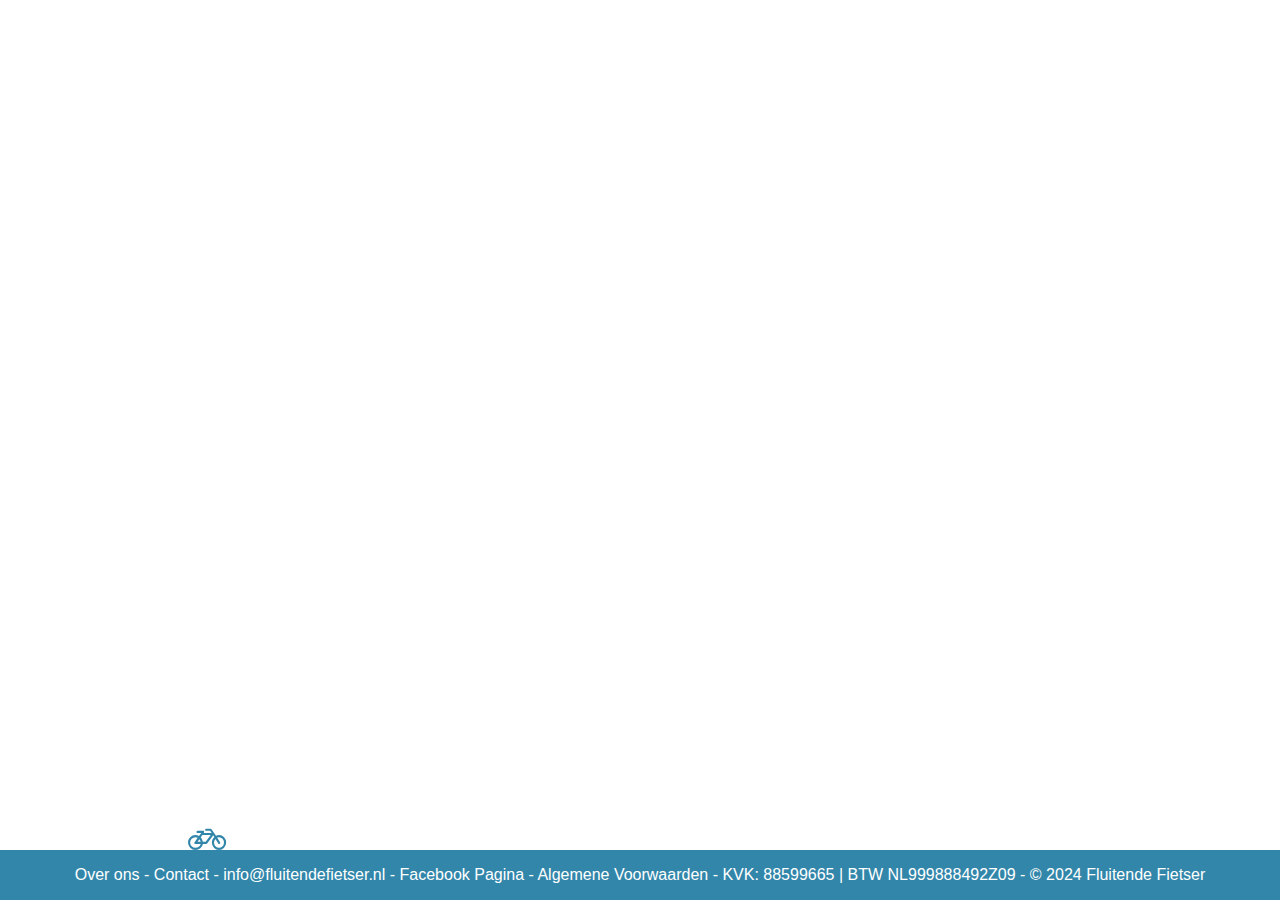
<file: index.html>
<!DOCTYPE html>
<html lang="en">
  <head>
    <meta charset="UTF-8" />
    <meta name="viewport" content="width=device-width, initial-scale=1.0" />
    <title>De Fluitende Fietser</title>
    <link rel="stylesheet" href="css/style.css" />
    <script src="js/fiets.js"></script>
    <script src="js/fiets.js"></script>
    <link
      rel="stylesheet"
      href="https://maxcdn.bootstrapcdn.com/font-awesome/4.5.0/css/font-awesome.min.css"
    />
  </head>
  <body>
    <div class="footer">
      <canvas id="canvas" style="background: rgba(34, 45, 23, 0.4)"></canvas>
      <footer>
        Over ons - Contact - info@fluitendefietser.nl - Facebook Pagina - Algemene Voorwaarden - KVK: 88599665 | BTW NL999888492Z09 - © 2024 Fluitende Fietser
      </footer>
    </div>
  </body>
</html>
</file>
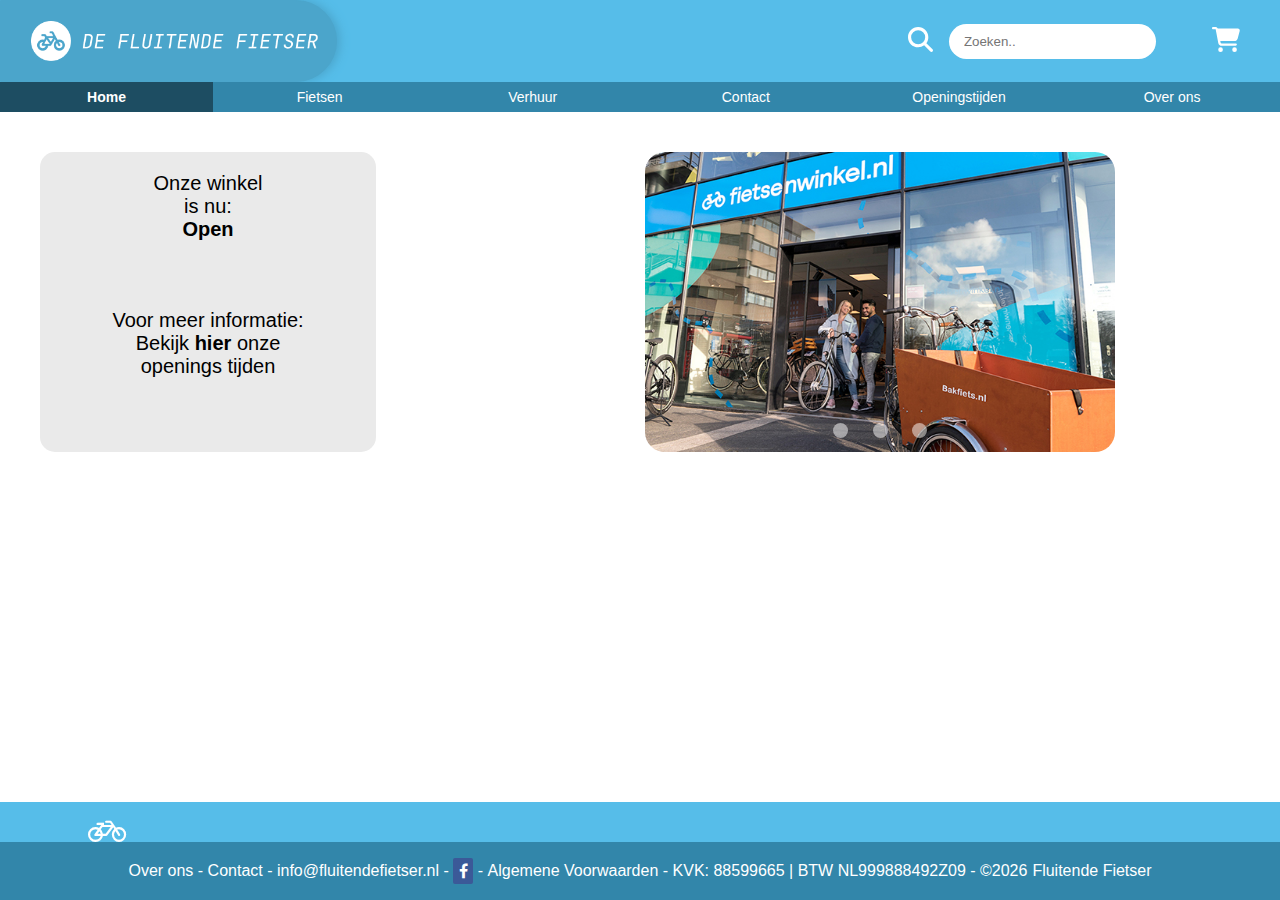
<file: Web/index.html>
<!DOCTYPE html>
<html lang="en">

<head>
  <meta charset="UTF-8" />
  <meta name="viewport" content="width=device-width, initial-scale=1.0" />
  <link rel="icon" type="image/x-icon" href="img/bicycle-solid.svg">
  <title>De Fluitende Fietser</title>
  <link rel="stylesheet" href="css/style.css" />
  <link rel="stylesheet" href="https://maxcdn.bootstrapcdn.com/font-awesome/4.5.0/css/font-awesome.min.css" />
</head>

<body>
  <header class="header-flex">
    <a id="fortnite" href="index.html">
      <img id="fortnitelogo" src="img/FluitendeFietserLogo.png" alt="Fluitende Fietser Logo">
    </a>

    <div class="search">
      <div class="search">
        <label for="search">
          <img src="img/magnifying-glass-solid.svg" alt="search icon" height="25">
        </label>
        <input class="searchbar" type="search" placeholder="Zoeken.." id="search">
      </div>
      <a href="cart.html">
        <img src="img/cart-shopping-solid.svg" alt="cart icon" height="25">
      </a>
    </div>
  </header>

  <nav id="navigation" class="hideNav">
    <a class="active" href="index.html">Home</a>
    <a href="Fietsen.html">Fietsen</a>
    <a href="Verhuur.html">Verhuur</a>
    <a href="Contact.html">Contact</a>
    <a href="Openingstijden.html">Openingstijden</a>
    <a href="Overons.html">Over ons</a>
    <a class="hide" href="cart.html">Winkelwagen</a>
  </nav>

  <div id="burger-icon" onclick="toggleMobileNav()" class="nav-toggle">
    <div class="bar"></div>
    <div class="bar"></div>
    <div class="bar"></div>
  </div>

  <main class="article-grid">
    <div class="opening">
      <p id="winkeltijd">Onze winkel<br> is nu: <br><span class="opendicht" id="openspan"></span>
      </p>
      <br>
      <p id="info">Voor meer informatie:<br> Bekijk <a class="opendicht" href="Openingstijden.html">hier</a> onze<br>
        openings tijden</p>
    </div>
    <div class="carousel">
      <div class="slides">
        <input type="radio" name="radio-buttons" id="img1" checked>
        <div class="slide-container">
          <div class="slide-image">
            <img src="img/carousel-foto1.jpg" alt="carousel-foto1">
          </div>
          <div class="carousel-controls">
            <label for="img3" class="prev-slide">
              <span>&lsaquo;</span>
            </label>
            <label for="img2" class="next-slide">
              <span>&rsaquo;</span>
            </label>
          </div>
        </div>
        <input type="radio" name="radio-buttons" id="img2">
        <div class="slide-container">
          <div class="slide-image">
            <img src="img/carousel-foto2.jpg" alt="carousel-foto2">
          </div>
          <div class="carousel-controls">
            <label for="img1" class="prev-slide">
              <span>&lsaquo;</span>
            </label>
            <label for="img3" class="next-slide">
              <span>&rsaquo;</span>
            </label>
          </div>
        </div>
        <input type="radio" name="radio-buttons" id="img3">
        <div class="slide-container">
          <div class="slide-image">
            <img src="img/carousel-foto3.jpg" alt="carousel-foto3">
          </div>
          <div class="carousel-controls">
            <label for="img2" class="prev-slide">
              <span>&lsaquo;</span>
            </label>
            <label for="img1" class="next-slide">
              <span>&rsaquo;</span>
            </label>
          </div>
        </div>
        <div class="carousel-dots">
          <label for="img1" class="carousel-dot" id="img-dot-1"></label>
          <label for="img2" class="carousel-dot" id="img-dot-2"></label>
          <label for="img3" class="carousel-dot" id="img-dot-3"></label>
        </div>
      </div>
    </div>
  </main>

  <div class="clear"></div>
  <div class="footer">
    <canvas id="canvas"></canvas>
    <footer>
      <a href="overons.html">Over ons </a>&nbsp;-&nbsp; <a href="contact.html"> Contact </a>&nbsp;-&nbsp;
      <a href="mailto:info@fluitendefietser.nl"> info@fluitendefietser.nl</a>&nbsp;-&nbsp;
      <a href="#" class="fa fa-facebook"></a>&nbsp;-
      <a href="asset/2022Juni-VWTweewieler.pdf">&nbsp;Algemene Voorwaarden</a>&nbsp;- KVK: 88599665 | BTW
      NL999888492Z09 - © <span id="year"></span> Fluitende Fietser
    </footer>
  </div>
</body>
<script src="js/main.js"></script>
</html>
</file>
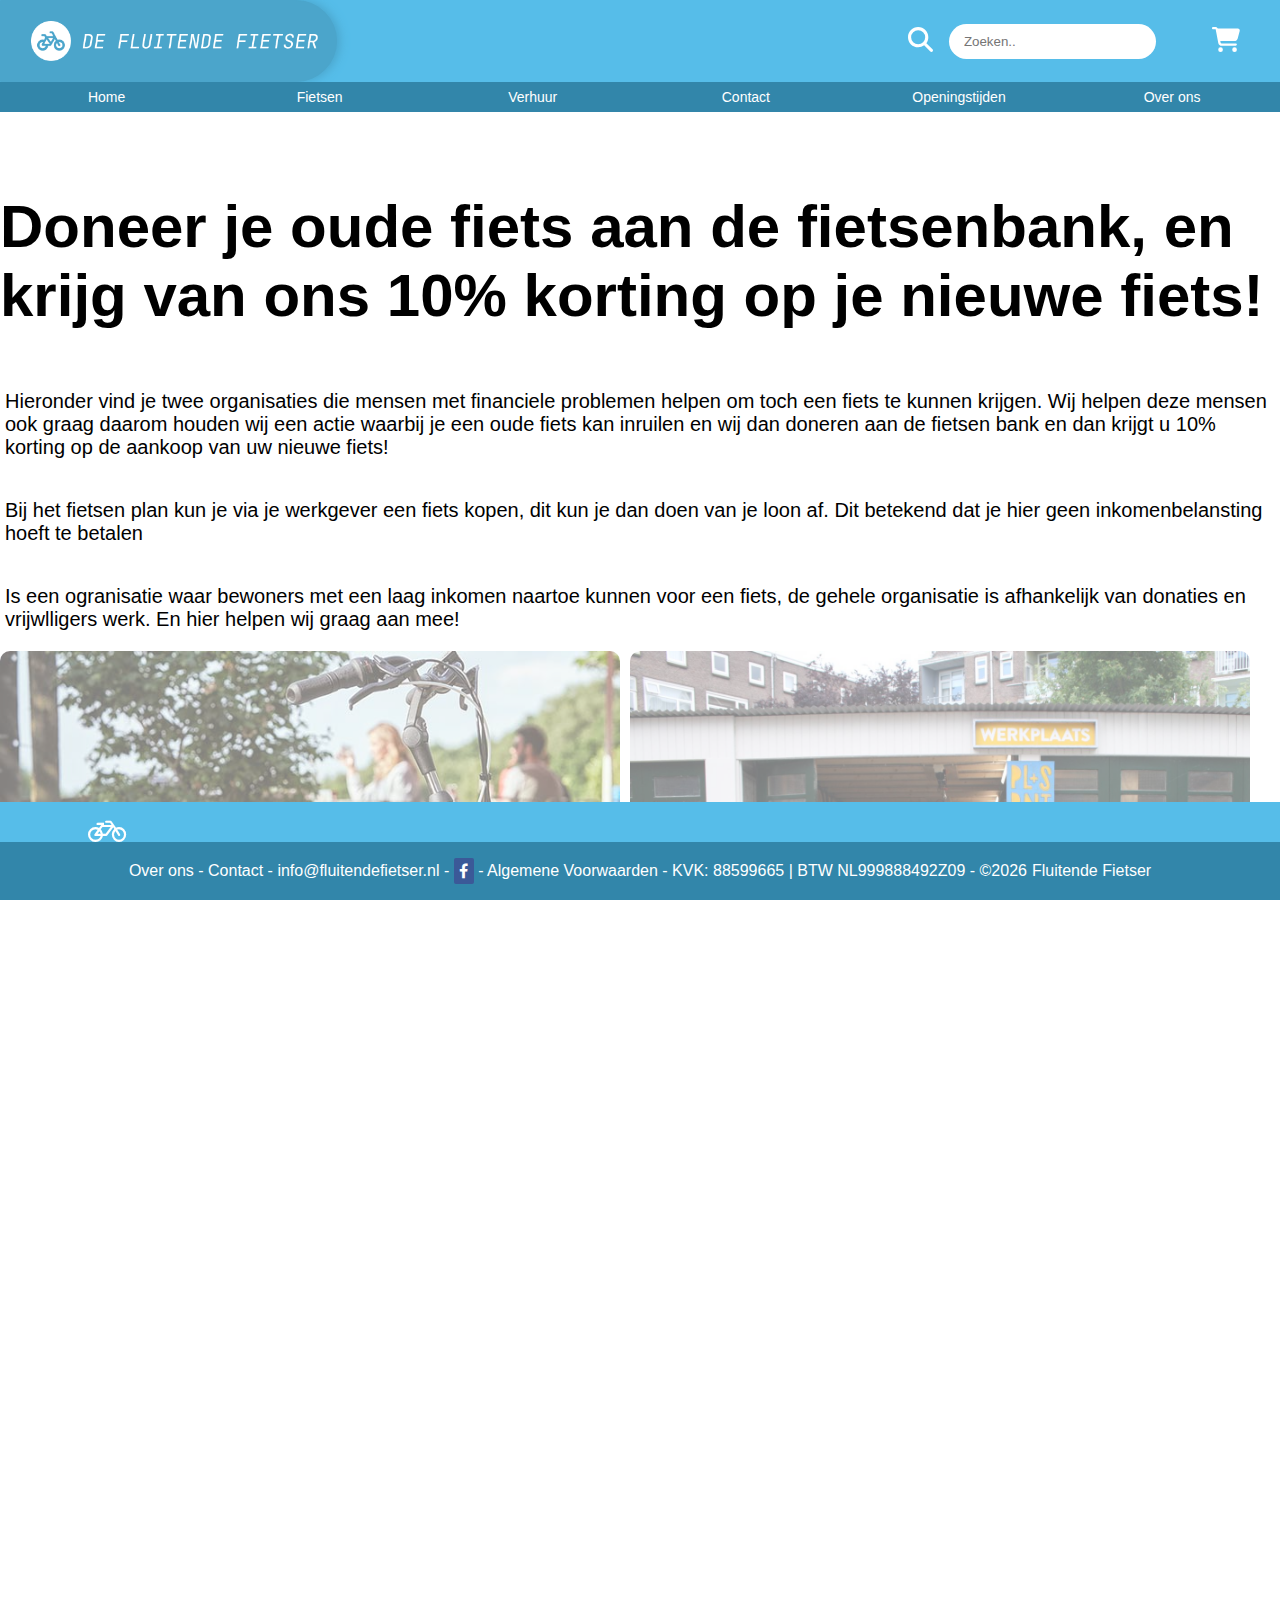
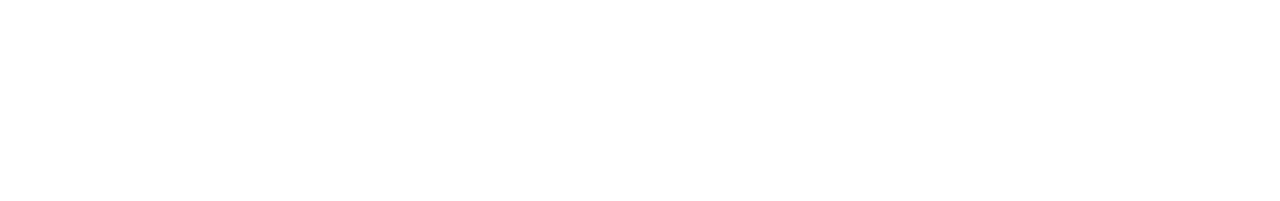
<file: Web/buco.html>
<!DOCTYPE html>
<html lang="en">

<head>
  <meta charset="UTF-8">
  <meta name="viewport" content="width=device-width, initial-scale=1.0">
  <link rel="stylesheet" href="css/style.css" />
  <link rel="stylesheet" href="css/buco.css">
  <link rel="stylesheet" href="https://maxcdn.bootstrapcdn.com/font-awesome/4.5.0/css/font-awesome.min.css" />
  <link rel="icon" type="image/x-icon" href="img/bicycle-solid.svg">
  <title>Fietsen</title>
</head>

<body>
  <header class="header-flex">
    <a id="fortnite" href="index.html">
      <img id="fortnitelogo" src="img/FluitendeFietserLogo.png" alt="Fluitende Fietser Logo">
    </a>

    <div class="search">
      <div class="search">
        <label for="search">
          <img src="img/magnifying-glass-solid.svg" alt="search icon" height="25" >
        </label>
        <input class="searchbar" type="search" placeholder="Zoeken.." id="search">
      </div>
      <a href="cart.html">
        <img src="img/cart-shopping-solid.svg" alt="cart icon" height="25">
      </a>
    </div>
  </header>

  <nav id="navigation" class="hideNav">
    <a href="index.html">Home</a>
    <a href="Fietsen.html">Fietsen</a>
    <a href="Verhuur.html">Verhuur</a>
    <a href="Contact.html">Contact</a>
    <a href="Openingstijden.html">Openingstijden</a>
    <a href="Overons.html">Over ons</a>
    <a class="hide" href="cart.html">Winkelwagen</a>
  </nav>

  <div id="burger-icon" onclick="toggleMobileNav()" class="nav-toggle">
    <div class="bar"></div>
    <div class="bar"></div>
    <div class="bar"></div>
  </div>

  <div class="main-page">
    <h1 class="buco-title">Doneer je oude fiets aan de fietsenbank, en krijg van ons 10% korting op je nieuwe fiets!
    </h1>
    <p class="buco-text">Hieronder vind je twee organisaties die mensen met financiele problemen helpen om toch een
      fiets te kunnen krijgen. Wij helpen deze mensen ook graag daarom houden wij een actie waarbij je een oude fiets
      kan inruilen en wij dan doneren aan de fietsen bank en dan krijgt u 10% korting op de aankoop van uw nieuwe fiets!
    </p>
    <p class="buco-text">Bij het fietsen plan kun je via je werkgever een fiets kopen, dit kun je dan doen van je loon
      af. Dit betekend dat je hier geen inkomenbelansting hoeft te betalen</p>
    <p class="buco-text">Is een ogranisatie waar bewoners met een laag inkomen naartoe kunnen voor een fiets, de gehele
      organisatie is afhankelijk van donaties en vrijwlligers werk. En hier helpen wij graag aan mee!</p>
    <div class="grid">
      <a href="https://www.gazelle.nl/zakelijk/fietsplan/belastingvoordeel" target="_blank" class="item-1">
        <h3 class="card-title">Fietsenplan</h3>
      </a>
      <a href="https://wijkcooperatie.org/nl/diensten/fietsenbank/" target="_blank" class="item-2">
        <h3 class="card-title">Fietsenbank</h3>
      </a>
      <div class="item-3">
        <h3 class="card-t">Wij willen dat elke Nederlander een fiets kan hebben, help jij ons hier mee?</h3>
      </div>
    </div>
  </div>



  <div class="clear"></div>
  <div class="footer">
    <canvas id="canvas"></canvas>
    <footer>
      <a href="overons.html">Over ons &#8203;</a>- <a href="contact.html">&#8203; Contact &#8203;</a>-
      <a href="mailto:info@fluitendefietser.nl">&#8203; info@fluitendefietser.nl &#8203;</a>- &#8203;
      <a href="#" class="fa fa-facebook"></a>&#8203; -
      <a href="asset/2022Juni-VWTweewieler.pdf">&#8203; Algemene Voorwaarden &#8203; </a>
      - KVK: 88599665 | BTW
      NL999888492Z09 - © <span id="year"></span> Fluitende Fietser
    </footer>
  </div>
</body>
<script src="js/main.js"></script>
</html>
</file>
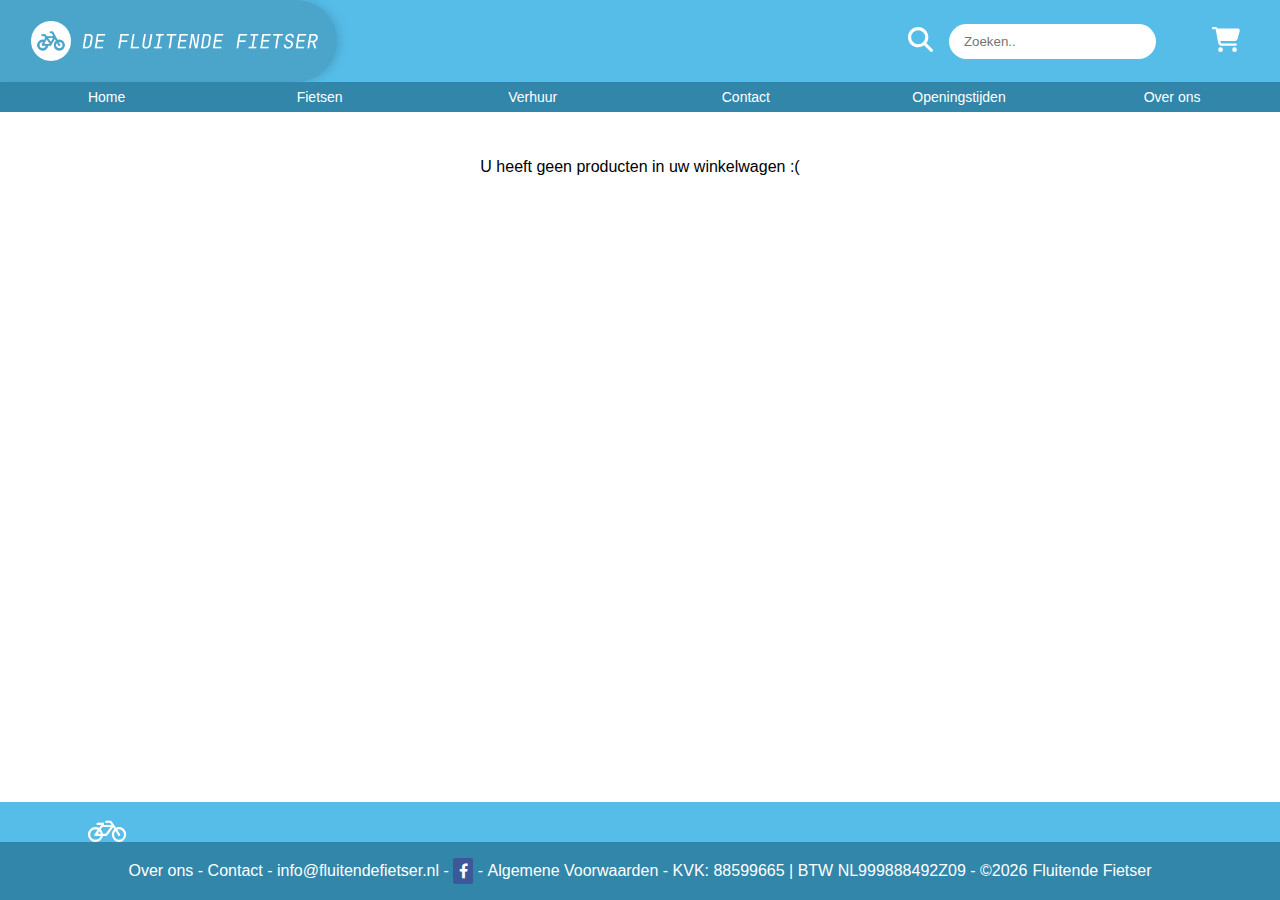
<file: Web/cart.html>
<!DOCTYPE html>
<html lang="en">

<head>
  <meta charset="UTF-8" />
  <meta name="viewport" content="width=device-width, initial-scale=1.0" />
  <link rel="icon" type="image/x-icon" href="img/bicycle-solid.svg">
  <title>De Fluitende Fietser</title>
  <link rel="stylesheet" href="css/style.css" />
  <link rel="stylesheet" href="css/cart.css" />
  <link rel="stylesheet" href="https://maxcdn.bootstrapcdn.com/font-awesome/4.5.0/css/font-awesome.min.css" />
</head>

<body>
  <header class="header-flex">
    <a id="fortnite" href="index.html">
      <img id="fortnitelogo" src="img/FluitendeFietserLogo.png" alt="Fluitende Fietser Logo">
    </a>

    <div class="search">
      <div class="search">
        <label for="search">
          <img src="img/magnifying-glass-solid.svg"  height="25"  alt="search icon">
        </label>
        <input class="searchbar" type="search" placeholder="Zoeken.." id="search">
      </div>
      <a href="">
        <img src="img/cart-shopping-solid.svg"  height="25" alt="cart icon">
      </a>
    </div>
  </header>

  <nav id="navigation" class="hideNav">
    <a href="index.html">Home</a>
    <a href="Fietsen.html">Fietsen</a>
    <a href="Verhuur.html">Verhuur</a>
    <a href="Contact.html">Contact</a>
    <a href="Openingstijden.html">Openingstijden</a>
    <a href="Overons.html">Over ons</a>
    <a class=" active hide" href="cart.html">Winkelwagen</a>
  </nav>

  <div id="burger-icon" onclick="toggleMobileNav()" class="nav-toggle">
    <div class="bar"></div>
    <div class="bar"></div>
    <div class="bar"></div>
  </div>

  <main class="main-page">
    <div id="Product-holder">
          
      </div>
      <div class="CheckoutHolder">
        <ul>
          <li  id="total"></li>
          <li id="Checkout">Betalen</li>
        </ul>
      </div>
    </div>
  </main>

  <div class="clear"></div>
  <div class="footer">
    <canvas id="canvas"></canvas>
    <footer>
      <a href="overons.html">Over ons </a>&nbsp;-&nbsp; <a href="contact.html"> Contact </a>&nbsp;-&nbsp;
      <a href="mailto:info@fluitendefietser.nl"> info@fluitendefietser.nl</a>&nbsp;-&nbsp;
      <a href="#" class="fa fa-facebook"></a>&nbsp;-
      <a href="asset/2022Juni-VWTweewieler.pdf">&nbsp;Algemene Voorwaarden</a>&nbsp;- KVK: 88599665 | BTW
      NL999888492Z09 - © <span id="year"></span> Fluitende Fietser
    </footer>
  </div>
</body>
<script src="js/populatePage.js"></script>
<script src="js/main.js"></script>
<script src="js/cart.js" defer></script>
</html>
</file>
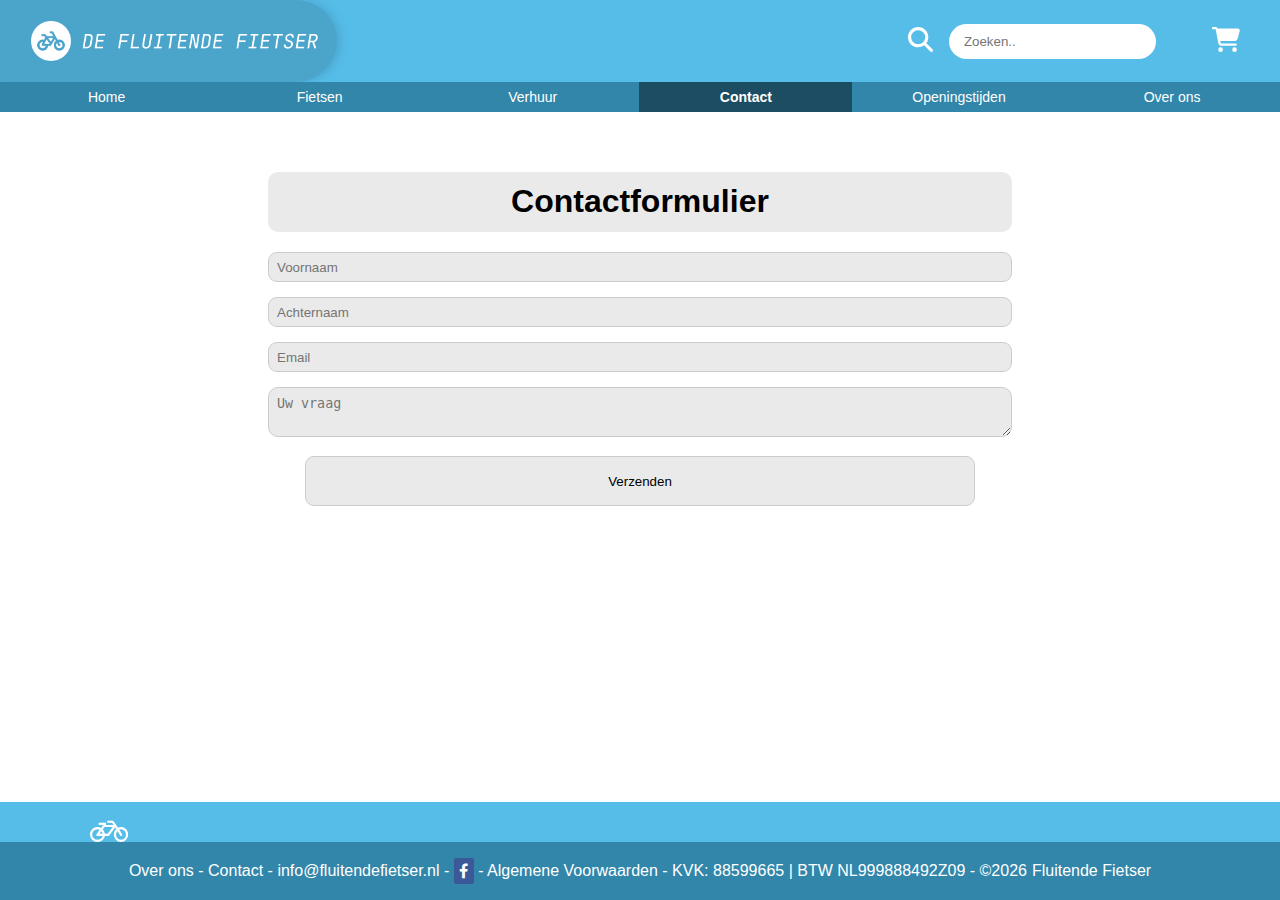
<file: Web/Contact.html>
<!DOCTYPE html>
<html lang="en">

<head>
  <meta charset="UTF-8" />
  <meta name="viewport" content="width=device-width, initial-scale=1.0" />
  <link rel="stylesheet" href="css/Contact.css" />
  <link rel="stylesheet" href="css/style.css" />
  <link rel="stylesheet" href="https://maxcdn.bootstrapcdn.com/font-awesome/4.5.0/css/font-awesome.min.css" />
  <link rel="icon" type="image/x-icon" href="img/bicycle-solid.svg">
  <title>Contact</title>
</head>

<body class="page-container">
  <div class="content">
    <header class="header-flex">
      <a id="fortnite" href="index.html">
        <img id="fortnitelogo" src="img/FluitendeFietserLogo.png" alt="Fluitende Fietser Logo">
      </a>

      <div class="search">
        <div class="search">
          <label for="search">
            <img src="img/magnifying-glass-solid.svg" alt="search icon" height="25">
          </label>
          <input class="searchbar" type="search" placeholder="Zoeken.." id="search">
        </div>
        <a href="cart.html">
          <img src="img/cart-shopping-solid.svg" alt="cart icon" height="25">
        </a>
      </div>
    </header>
    <nav id="navigation" class="hideNav">
      <a href="index.html">Home</a>
      <a href="Fietsen.html">Fietsen</a>
      <a href="Verhuur.html">Verhuur</a>
      <a class="active" href="Contact.html">Contact</a>
      <a href="Openingstijden.html">Openingstijden</a>
      <a href="Overons.html">Over ons</a>
      <a class="hide" href="cart.html">Winkelwagen</a>
    </nav>

    <div id="burger-icon" onclick="toggleMobileNav()" class="nav-toggle">
      <div class="bar"></div>
      <div class="bar"></div>
      <div class="bar"></div>
    </div>

    <article>
      <div id="Formtitel">
        <h1>Contactformulier</h1>
      </div>
      <form class="contact-form">
        <input type="text" id="fname" name="fname" placeholder="Voornaam" required /><br />
        <input type="text" id="lname" name="lname" placeholder="Achternaam" required />
        <input type="text" id="email" name="email" placeholder="Email" required />
        <textarea id="Invoer" name="Vragen" placeholder="Uw vraag"></textarea>
        <input id="VerzendenBTN" type="submit" value="Verzenden">
      </form>
    </article>

    <div class="clear"></div>
    <div class="footer">
      <canvas id="canvas"></canvas>
      <footer>
        <a href="overons.html">Over ons &#8203;</a>- <a href="contact.html">&#8203; Contact &#8203;</a>-
        <a href="mailto:info@fluitendefietser.nl">&#8203; info@fluitendefietser.nl &#8203;</a>- &#8203;
        <a href="#" class="fa fa-facebook"></a>&#8203; -
        <a href="asset/2022Juni-VWTweewieler.pdf">&#8203; Algemene Voorwaarden &#8203; </a>
        - KVK: 88599665 | BTW
        NL999888492Z09 - © <span id="year"></span> Fluitende Fietser
      </footer>
    </div>
  </div>
</body>
<script src="js/main.js"></script>
</html>
</file>
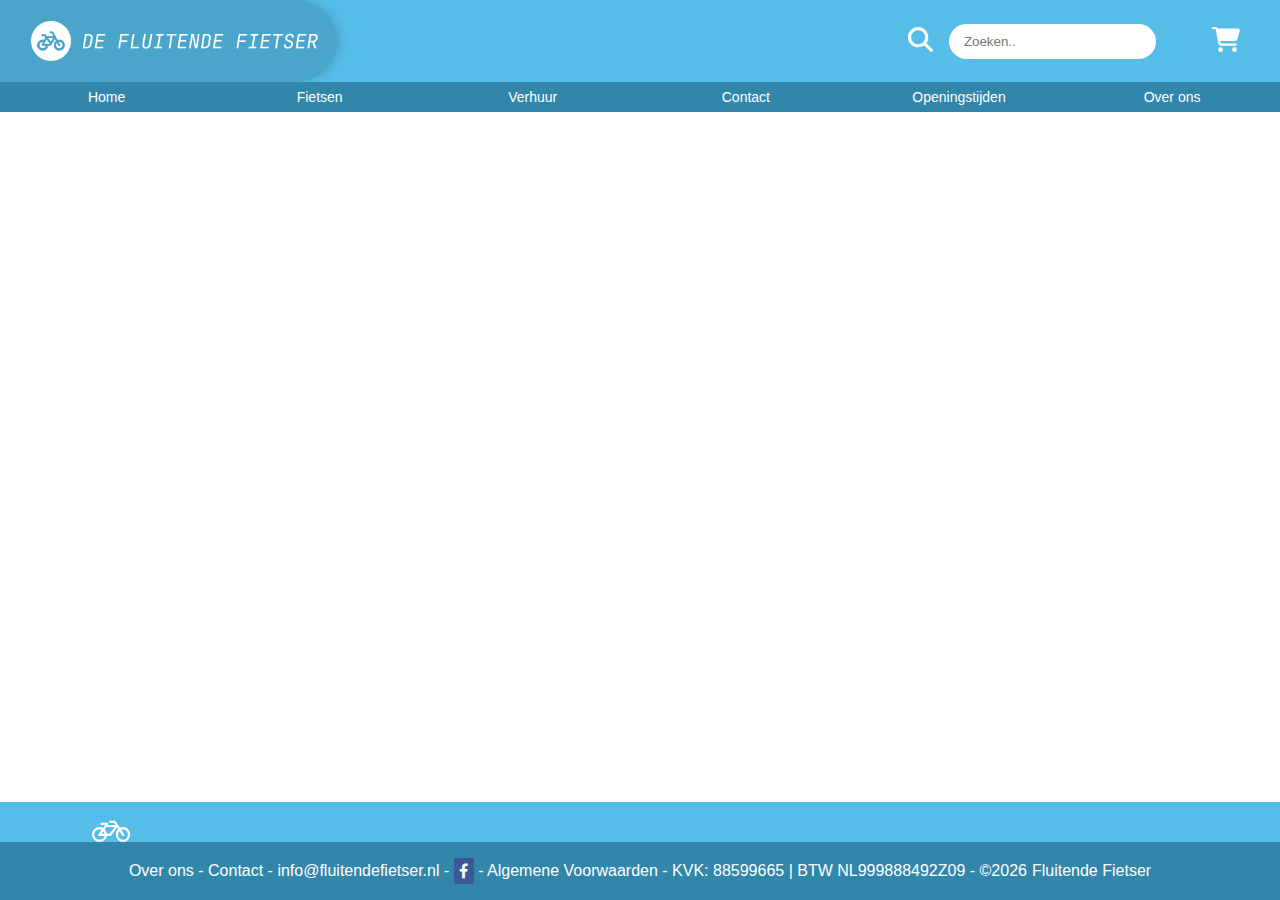
<file: Web/fiets-kopen.html>
<!DOCTYPE html>
<html lang="en">

<head>
  <meta charset="UTF-8">
  <meta name="viewport" content="width=device-width, initial-scale=1.0">
  <link rel="stylesheet" href="css/style.css" />
  <link rel="stylesheet" href="css/fiets-kopen.css">
  <link rel="stylesheet" href="https://maxcdn.bootstrapcdn.com/font-awesome/4.5.0/css/font-awesome.min.css" />
  <link rel="icon" type="image/x-icon" href="img/bicycle-solid.svg">
  <title>Fietsen</title>
</head>

<body>
  <header class="header-flex">
    <a id="fortnite" href="index.html">
      <img id="fortnitelogo" src="img/FluitendeFietserLogo.png" alt="Fluitende Fietser Logo">
    </a>

    <div class="search">
      <div class="search">
        <label for="search">
          <img src="img/magnifying-glass-solid.svg" alt="search icon" height="25">
        </label>
        <input class="searchbar" type="search" placeholder="Zoeken.." id="search">
      </div>
      <a href="cart.html">
        <img src="img/cart-shopping-solid.svg" alt="cart icon" height="25">
      </a>
    </div>
  </header>

  <nav id="navigation" class="hideNav">
    <a href="index.html">Home</a>
    <a href="Fietsen.html">Fietsen</a>
    <a href="Verhuur.html">Verhuur</a>
    <a href="Contact.html">Contact</a>
    <a href="Openingstijden.html">Openingstijden</a>
    <a href="Overons.html">Over ons</a>
    <a class="hide" href="cart.html">Winkelwagen</a>
  </nav>

  <div id="burger-icon" onclick="toggleMobileNav()" class="nav-toggle">
    <div class="bar"></div>
    <div class="bar"></div>
    <div class="bar"></div>
  </div>

  <main class="kopen-page"></main>

  <div class="clear"></div>
  <div class="footer">
    <canvas id="canvas"></canvas>
    <footer>
      <a href="overons.html">Over ons &#8203;</a>- <a href="contact.html">&#8203; Contact &#8203;</a>-
      <a href="mailto:info@fluitendefietser.nl">&#8203; info@fluitendefietser.nl &#8203;</a>- &#8203;
      <a href="#" class="fa fa-facebook"></a>&#8203; -
      <a href="asset/2022Juni-VWTweewieler.pdf">&#8203; Algemene Voorwaarden &#8203; </a>
      - KVK: 88599665 | BTW
      NL999888492Z09 - © <span id="year"></span> Fluitende Fietser
    </footer>
  </div>
</body>
<script src="js/main.js"></script>
<script src="js/populatePage.js"></script>
</html>
</file>
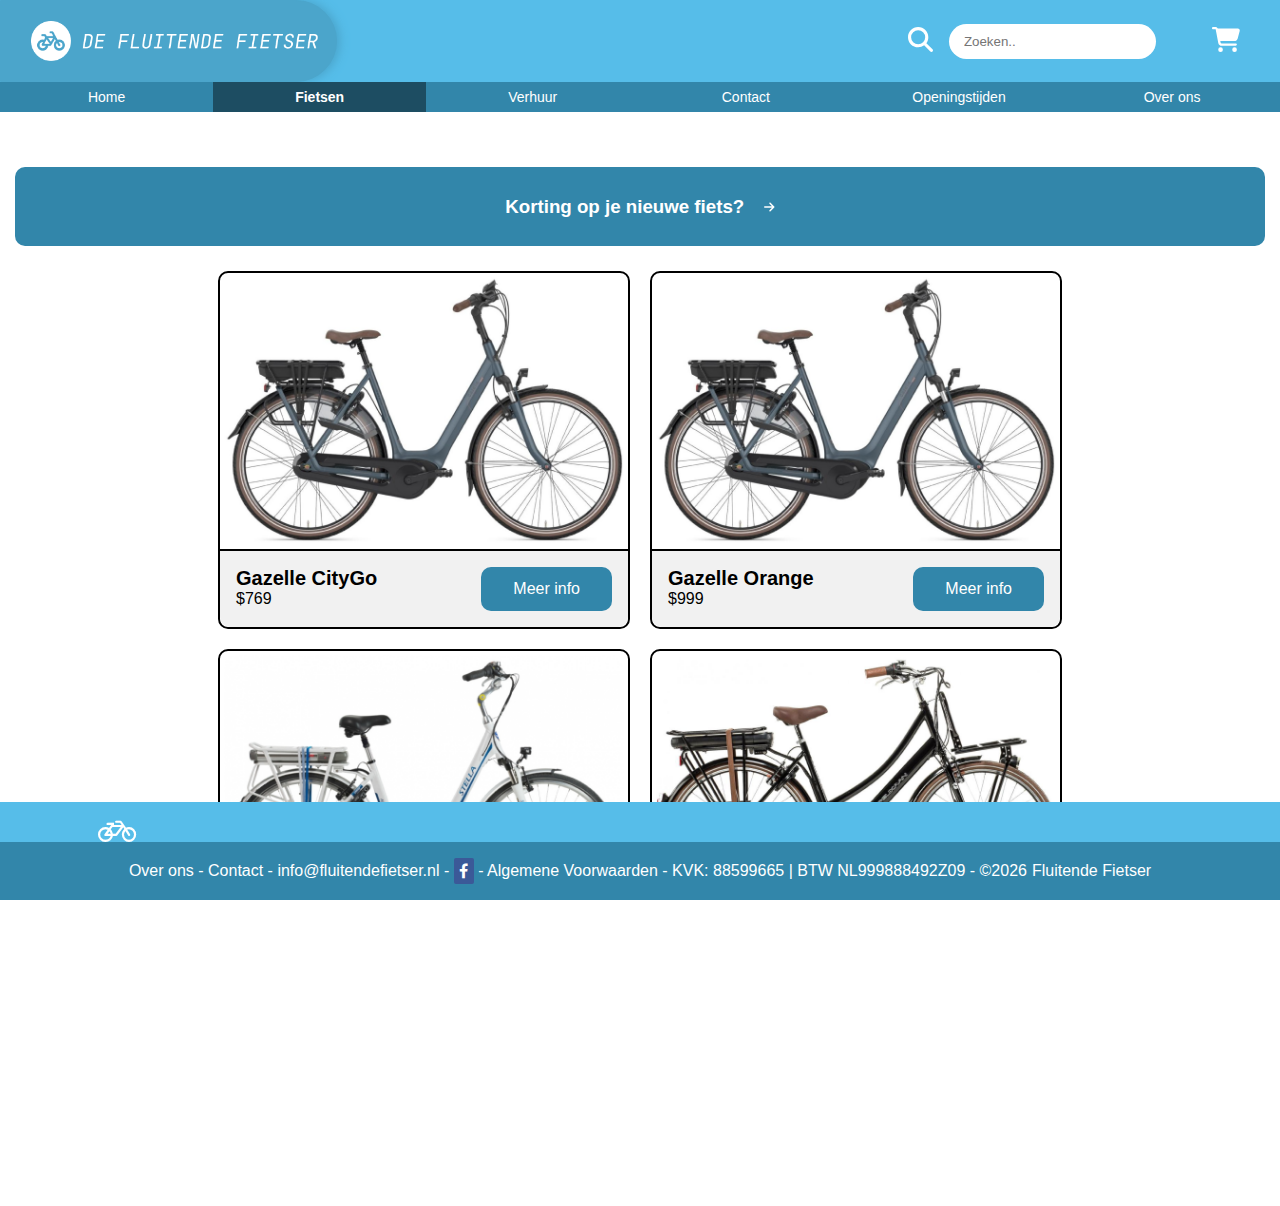
<file: Web/Fietsen.html>
<!DOCTYPE html>
<html lang="en">

<head>
  <meta charset="UTF-8">
  <meta name="viewport" content="width=device-width, initial-scale=1.0">
  <link rel="stylesheet" href="css/style.css" />
  <link rel="stylesheet" href="css/Fietsen.css" />
  <link rel="stylesheet" href="https://maxcdn.bootstrapcdn.com/font-awesome/4.5.0/css/font-awesome.min.css" />
  <link rel="icon" type="image/x-icon" href="img/bicycle-solid.svg">
  <title>Fietsen</title>
</head>

<body>
  <header class="header-flex">
    <a id="fortnite" href="index.html">
      <img id="fortnitelogo" src="img/FluitendeFietserLogo.png" alt="Fluitende Fietser Logo">
    </a>

    <div class="search">
      <div class="search">
        <label for="search">
          <img src="img/magnifying-glass-solid.svg" alt="search icon" height="25" >
        </label>
        <input class="searchbar" type="search" placeholder="Zoeken.." id="search">
      </div>
      <a href="cart.html">
        <img src="img/cart-shopping-solid.svg" alt="cart icon" height="25">
      </a>
    </div>
  </header>

  <nav id="navigation" class="hideNav">
    <a href="index.html">Home</a>
    <a class="active" href="Fietsen.html">Fietsen</a>
    <a href="Verhuur.html">Verhuur</a>
    <a href="Contact.html">Contact</a>
    <a href="Openingstijden.html">Openingstijden</a>
    <a href="Overons.html">Over ons</a>
    <a class="hide" href="cart.html">Winkelwagen</a>
  </nav>

  <div id="burger-icon" onclick="toggleMobileNav()" class="nav-toggle">
    <div class="bar"></div>
    <div class="bar"></div>
    <div class="bar"></div>
  </div>

  <section class="main-page">
    <a href="buco.html" class="korting">
      <h3>Korting op je nieuwe fiets?</h3>
      <svg xmlns="http://www.w3.org/2000/svg" height="12" width="10.5" viewBox="0 0 448 512">
        <path fill="#ffffff"
          d="M438.6 278.6c12.5-12.5 12.5-32.8 0-45.3l-160-160c-12.5-12.5-32.8-12.5-45.3 0s-12.5 32.8 0 45.3L338.8 224 32 224c-17.7 0-32 14.3-32 32s14.3 32 32 32l306.7 0L233.4 393.4c-12.5 12.5-12.5 32.8 0 45.3s32.8 12.5 45.3 0l160-160z" />
      </svg>
    </a>
  </section>

  <main class="main-page" id="populateItems">
    <!-- Populated with js -->
  </main>



  <div class="clear"></div>
  <div class="footer">
    <canvas id="canvas"></canvas>
    <footer>
      <a href="overons.html">Over ons &#8203;</a>- <a href="contact.html">&#8203; Contact &#8203;</a>-
      <a href="mailto:info@fluitendefietser.nl">&#8203; info@fluitendefietser.nl &#8203;</a>- &#8203;
      <a href="#" class="fa fa-facebook"></a>&#8203; -
      <a href="asset/2022Juni-VWTweewieler.pdf">&#8203; Algemene Voorwaarden &#8203; </a>
      - KVK: 88599665 | BTW
      NL999888492Z09 - © <span id="year"></span> Fluitende Fietser
    </footer>
  </div>
</body>
<script src="js/fietsen.js"></script>
<script src="js/main.js"></script>
</html>
</file>
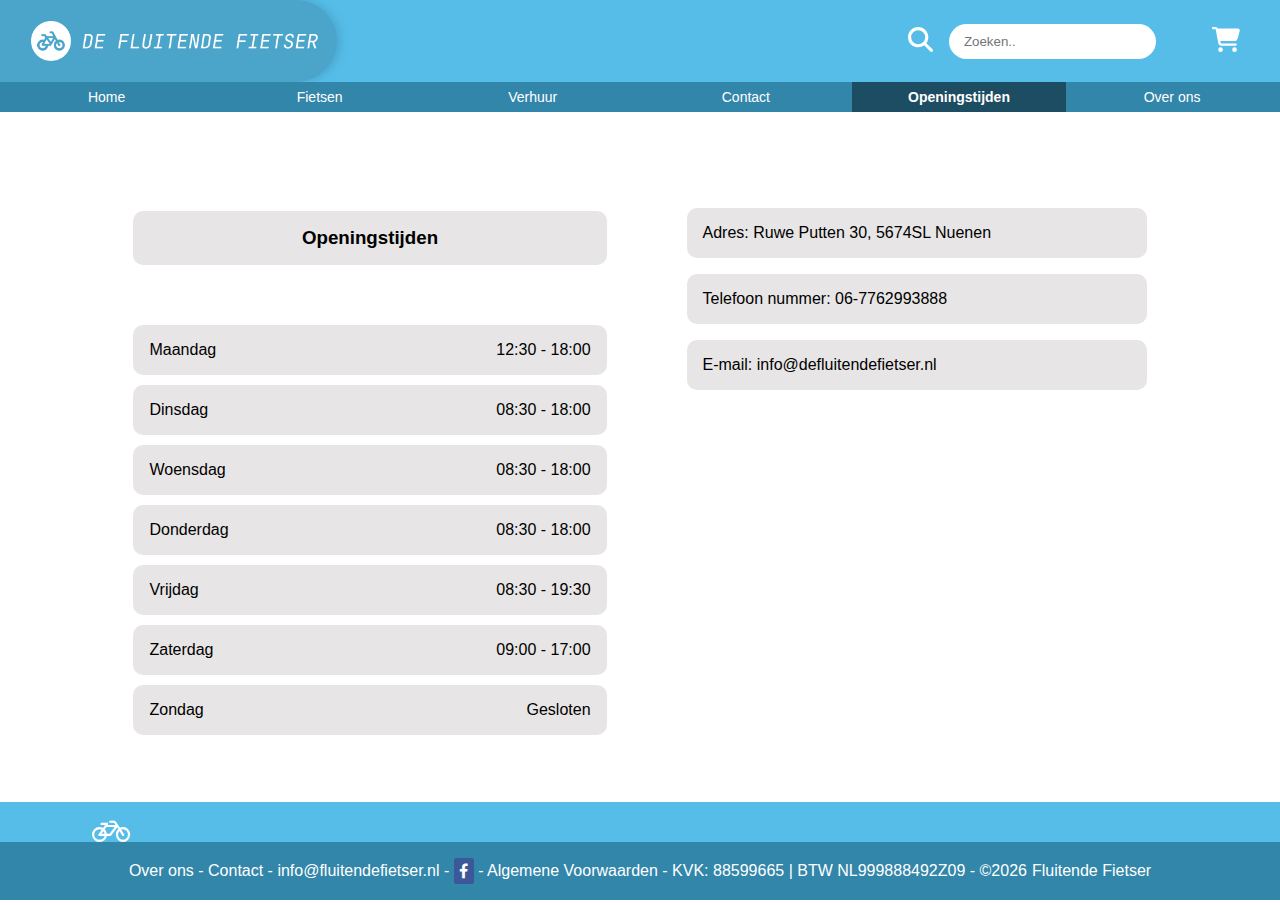
<file: Web/Openingstijden.html>
<!DOCTYPE html>
<html lang="en">

<head>
  <meta charset="UTF-8">
  <meta name="viewport" content="width=device-width, initial-scale=1.0">
  <link rel="stylesheet" href="css/Openingstijden.css">
  <link rel="stylesheet" href="css/style.css">
  <link rel="stylesheet" href="https://maxcdn.bootstrapcdn.com/font-awesome/4.5.0/css/font-awesome.min.css" />
  <link rel="icon" type="image/x-icon" href="img/bicycle-solid.svg">
  <title>Openingstijden</title>
</head>

<body>
  <header class="header-flex">
    <a id="fortnite" href="index.html">
      <img id="fortnitelogo" src="img/FluitendeFietserLogo.png" alt="Fluitende Fietser Logo">
    </a>

    <div class="search">
      <div class="search">
        <label for="search">
          <img src="img/magnifying-glass-solid.svg" alt="search icon" height="25" >
        </label>
        <input class="searchbar" type="search" placeholder="Zoeken.." id="search">
      </div>
      <a href="cart.html">
        <img src="img/cart-shopping-solid.svg" alt="cart icon" height="25">
      </a>
    </div>
  </header>

  <nav id="navigation" class="hideNav">
    <a href="index.html">Home</a>
    <a href="Fietsen.html">Fietsen</a>
    <a href="Verhuur.html">Verhuur</a>
    <a href="Contact.html">Contact</a>
    <a class="active" href="Openingstijden.html">Openingstijden</a>
    <a href="Overons.html">Over ons</a>
    <a class="hide" href="cart.html">Winkelwagen</a>
  </nav>

  <div id="burger-icon" onclick="toggleMobileNav()" class="nav-toggle">
    <div class="bar"></div>
    <div class="bar"></div>
    <div class="bar"></div>
  </div>

  <main class="main-page">
    <div class="containerOpen">
      <h3 class="openingstijdenTitel">Openingstijden</h3>
      <div class="weekDag">
        <p>Maandag</p>
        <p>12:30 - 18:00</p>
      </div>
      <div class="weekDag">
        <p>Dinsdag</p>
        <p>08:30 - 18:00</p>
      </div>
      <div class="weekDag">
        <p>Woensdag</p>
        <p>08:30 - 18:00</p>
      </div>
      <div class="weekDag">
        <p>Donderdag</p>
        <p>08:30 - 18:00</p>
      </div>
      <div class="weekDag">
        <p>Vrijdag</p>
        <p>08:30 - 19:30</p>
      </div>
      <div class="weekDag">
        <p>Zaterdag</p>
        <p>09:00 - 17:00</p>
      </div>
      <div class="weekDag">
        <p>Zondag</p>
        <p>Gesloten</p>
      </div>
    </div>
    <div>
      <div class="addres">
        <p class="adresInfo">Adres: Ruwe Putten 30,
          5674SL Nuenen
        </p>
        <p class="adresInfo">Telefoon nummer: 06-7762993888</p>
        <p class="adresInfo">E-mail: info@defluitendefietser.nl</p>
      </div>
      <iframe
        src="https://www.google.com/maps/embed?pb=!1m18!1m12!1m3!1d2484.7575581009264!2d5.605768077153835!3d51.48096431263362!2m3!1f0!2f0!3f0!3m2!1i1024!2i768!4f13.1!3m3!1m2!1s0x47c7212358940b4f%3A0x72227e7a1eb1e43e!2sRuwe%20Putten%2030%2C%20Helmond!5e0!3m2!1sen!2snl!4v1707468920988!5m2!1sen!2snl"
        width="460" height="345" style="border:0;" allowfullscreen="" loading="lazy"
        referrerpolicy="no-referrer-when-downgrade"></iframe>
    </div>
  </main>


  <div class="clear"></div>
  <div class="footer">
    <canvas id="canvas"></canvas>
    <footer>
      <a href="overons.html">Over ons &#8203;</a>- <a href="contact.html">&#8203; Contact &#8203;</a>-
      <a href="mailto:info@fluitendefietser.nl">&#8203; info@fluitendefietser.nl &#8203;</a>- &#8203;
      <a href="#" class="fa fa-facebook"></a>&#8203; -
      <a href="asset/2022Juni-VWTweewieler.pdf">&#8203; Algemene Voorwaarden &#8203; </a>
      - KVK: 88599665 | BTW
      NL999888492Z09 - © <span id="year"></span> Fluitende Fietser
    </footer>
  </div>
</body>
<script src="js/main.js"></script>
</html>
</file>
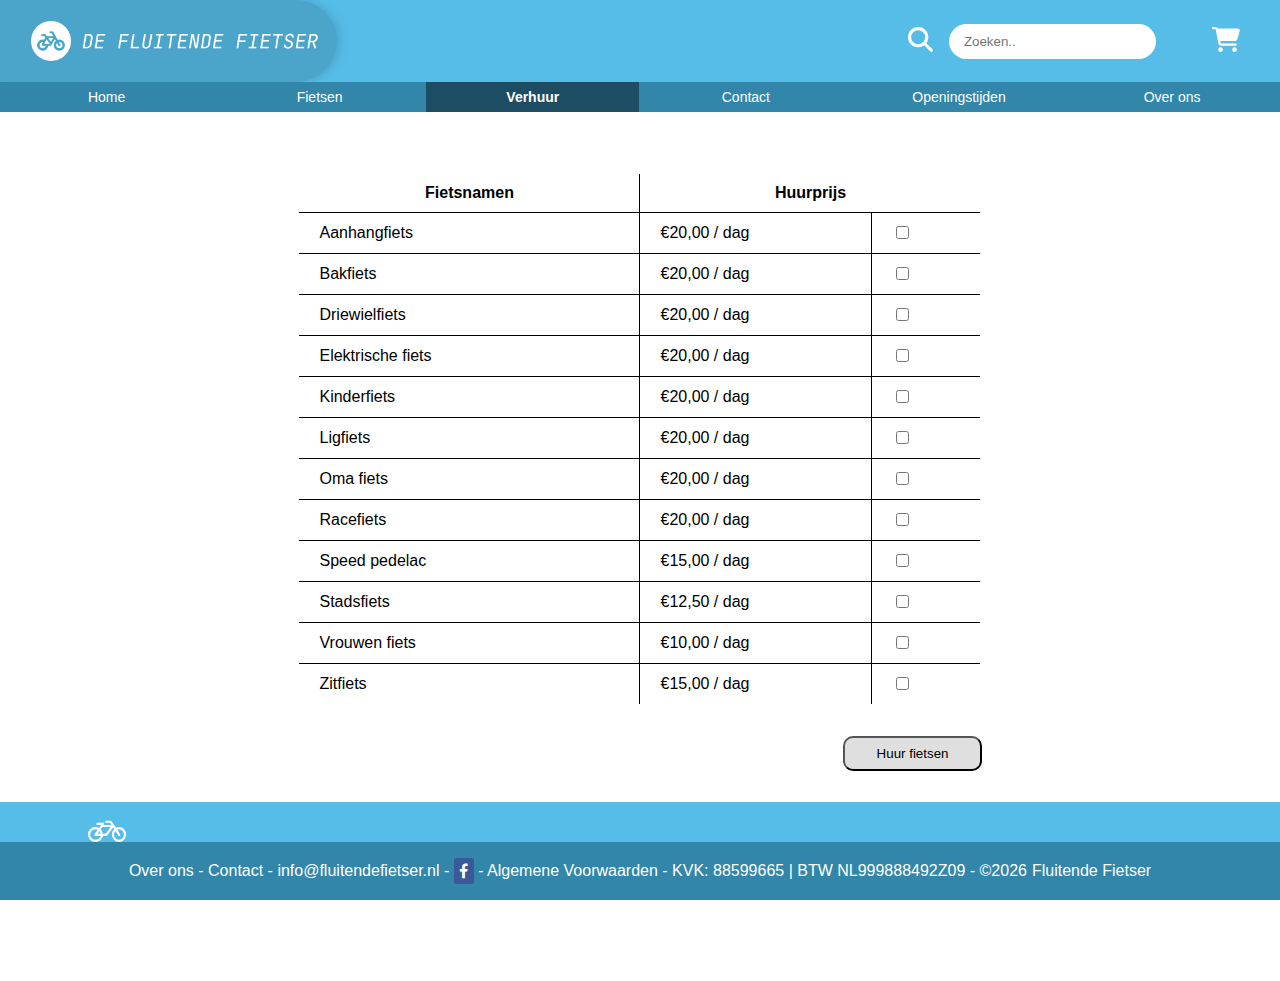
<file: Web/Verhuur.html>
<!DOCTYPE html>
<html lang="en">

<head>
  <meta charset="UTF-8">
  <meta name="viewport" content="width=device-width, initial-scale=1.0">
  <link rel="stylesheet" href="css/Verhuur.css">
  <link rel="stylesheet" href="css/style.css">
  <link rel="stylesheet" href="https://maxcdn.bootstrapcdn.com/font-awesome/4.5.0/css/font-awesome.min.css" />
  <link rel="icon" type="image/x-icon" href="img/bicycle-solid.svg">
  <title>Verhuur</title>
</head>

<body>
  <header class="header-flex">
    <a id="fortnite" href="index.html">
      <img id="fortnitelogo" src="img/FluitendeFietserLogo.png" alt="Fluitende Fietser Logo">
    </a>

    <div class="search">
      <div class="search">
        <label for="search">
          <img src="img/magnifying-glass-solid.svg" alt="search icon" height="25" >
        </label>
        <input class="searchbar" type="search" placeholder="Zoeken.." id="search">
      </div>
      <a href="cart.html">
        <img src="img/cart-shopping-solid.svg" alt="cart icon" height="25">
      </a>
    </div>
  </header>

  <nav id="navigation" class="hideNav">
    <a href="index.html">Home</a>
    <a href="Fietsen.html">Fietsen</a>
    <a class="active" href="Verhuur.html">Verhuur</a>
    <a href="Contact.html">Contact</a>
    <a href="Openingstijden.html">Openingstijden</a>
    <a href="Overons.html">Over ons</a>
    <a class="hide" href="cart.html">Winkelwagen</a>
  </nav>

  <div id="burger-icon" onclick="toggleMobileNav()" class="nav-toggle">
    <div class="bar"></div>
    <div class="bar"></div>
    <div class="bar"></div>
  </div>

  <main class="main-page">
    <div><img src="img/rojan-maharjan-8t0tIPnKGNs-unsplash.jpg" alt="" class="sideImg" height="500"></div>
    <div class="tableContainer">
      <table>
        <tr>
          <th>Fietsnamen</th>
          <th colspan="2">Huurprijs</th>
        </tr>
        <tr>
          <td>Aanhangfiets</td>
          <td>€20,00 / dag</td>
          <td><input type="checkbox" class="cb"></td>
        </tr>
        <tr>
          <td>Bakfiets</td>
          <td>€20,00 / dag</td>
          <td><input type="checkbox" class="cb"></td>
        </tr>
        <tr>
          <td>Driewielfiets</td>
          <td>€20,00 / dag</td>
          <td><input type="checkbox" class="cb"></td>
        </tr>
        <tr>
          <td>Elektrische fiets</td>
          <td>€20,00 / dag</td>
          <td><input type="checkbox" class="cb"></td>
        </tr>
        <tr>
          <td>Kinderfiets</td>
          <td>€20,00 / dag</td>
          <td><input type="checkbox" class="cb"></td>
        </tr>
        <tr>
          <td>Ligfiets</td>
          <td>€20,00 / dag</td>
          <td><input type="checkbox" class="cb"></td>
        </tr>
        <tr>
          <td>Oma fiets</td>
          <td>€20,00 / dag</td>
          <td><input type="checkbox" class="cb"></td>
        </tr>
        <tr>
          <td>Racefiets</td>
          <td>€20,00 / dag</td>
          <td><input type="checkbox" class="cb"></td>
        </tr>
        <tr>
          <td>Speed pedelac</td>
          <td>€15,00 / dag</td>
          <td><input type="checkbox" class="cb"></td>
        </tr>
        <tr>
          <td>Stadsfiets</td>
          <td>€12,50 / dag</td>
          <td><input type="checkbox" class="cb"></td>
        </tr>
        <tr>
          <td>Vrouwen fiets</td>
          <td>€10,00 / dag</td>
          <td><input type="checkbox" class="cb"></td>
        </tr>
        <tr>
          <td>Zitfiets</td>
          <td>€15,00 / dag</td>
          <td><input type="checkbox" class="cb"></td>
        </tr>
      </table>
      <div>
        <button class="huurButton" onclick="huurFietsen()">Huur fietsen</button>
      </div>
    </div>
    <div><img src="img/hunter-bryant--3Q62CkRIGA-unsplash.jpg" alt="" class="sideImg" height="500"></div>
  </main>

  <div class="clear"></div>
  <div class="footer">
    <canvas id="canvas"></canvas>
    <footer>
      <a href="overons.html">Over ons &#8203;</a>- <a href="contact.html">&#8203; Contact &#8203;</a>-
      <a href="mailto:info@fluitendefietser.nl">&#8203; info@fluitendefietser.nl &#8203;</a>- &#8203;
      <a href="#" class="fa fa-facebook"></a>&#8203; -
      <a href="asset/2022Juni-VWTweewieler.pdf">&#8203; Algemene Voorwaarden &#8203; </a>
      - KVK: 88599665 | BTW
      NL999888492Z09 - © <span id="year"></span> Fluitende Fietser
    </footer>
  </div>
</body>
<script src="js/main.js"></script>
</html>
</file>
<file: css/style.css>
html,
body {
  width: 100%;
  height: 100%;
  margin: 0;
}

:root{
    --primary-color: #3286aa;
}
canvas {
  width: 100%;
  margin: 0;
  padding: 0;
}

.flex {
  display: flex;
  justify-content: center;
  align-items: center;
  flex-wrap: wrap;
  gap: 1rem;
}

.footer {
  position: absolute;
  display: flex;
  flex-direction: column;
  left: 0;
  right: 0;
  bottom: 0;
  background: var(--primary-color);
  color: white;
  font-family: sans-serif;
}

footer {
  padding: 1rem;
  display: flex;
  justify-content: center;
  align-items: center;
}
</file>
<file: Web/css/style.css>
html,
body {
  width: 100%;
  height: 100%;
  margin: 0;
  font-family: 'Segoe UI', Tahoma, Geneva, Verdana, sans-serif;
  overflow-y: auto;
}

:root{
    --primary-color: #3286aa;
}
canvas {
  width: 100%;
  margin: 0;
  padding: 0;
}

.flex {
  display: flex;
  justify-content: center;
  align-items: center;
  flex-wrap: wrap;
  gap: 1rem;
}

.clear { 
  clear: both; height: 150px; 
}

.footer {
  position: fixed;
  display: flex;
  flex-direction: column;
  left: 0;
  right: 0;
  bottom: 0;
  background: var(--primary-color);
  color: white;
  font-family: sans-serif;
  margin-top: 10px;
  z-index: 2;
}

footer {
  padding: 1rem;
  display: flex;
  justify-content: center;
  align-items: center;
  flex-wrap: wrap;
}
footer a {
  color:white;
}
a {
  text-decoration: none;
}

#year{
  margin-right: 5px;
}

.fa {
  padding: 5px;
  font-size: 30px;
  width: 10px;
  text-align: center;
  text-decoration: none;
  border-radius: 2px;
}
.fa:hover {
  opacity: 0.7;
}
.fa-facebook {
  background: #3B5998;
  color: white;
}
.header-flex {
  display: flex;
  background-color: #56BDE9;
  width: 100%;
  justify-content: space-between;
  align-items: center;
  flex-wrap: wrap;
  z-index: 2;
}
.article-grid {
  display: grid;
  grid-template-columns: 40px 0.6fr 80px 1fr 40px;
  grid-template-rows: 40px 300px;
}
.opening {
  background-color: #EAEAEA;
  grid-row: 2;
  grid-column: 2;
  width: 80%;
  height: 100%;
  border-radius: 15px;
  text-align: center;
  font-size: 20px;
}
#info {
  margin-top: 25px;
}
.opendicht {
  font-weight: bold;
  color: black;
}
.carousel {
  grid-column: 4;
  grid-row: 2;
   margin-left: 15%;
    margin-right: 15%;
}
.slides {
    display: block;
    position: relative;
    height: 600px;
    margin: 0;
    margin-right: 20px;
    padding: 0;
    overflow: hidden;
    list-style: none;
}

.slides input {
    display: none; 
}
.slide-container { 
    display: block; 
}
.slide-image {
    display: block;
    position: absolute;
    width: 100%;
    height: 100%;
    top: 0;
    opacity: 0;
    transition: all .7s ease-in-out;  
}   

.slide-image img {
    width: 90%;
    min-width: 100%;
    height: 50%;
    border-radius: 20px;
}

.carousel-controls {
    position: absolute;
    top: 0;
    left: 0;
    right: 0;
    z-index: 1;
    font-size: 100px;
    line-height: 300px;
    color:#fff;
}
.carousel-controls label {
    display: none;
    position: absolute;
    padding: 0 20px;
    opacity: 0;
    transition: opacity .2s;
    cursor: pointer;
}
.slide-image:hover + .carousel-controls label{
    opacity: 0.5;
}
.carousel-controls label:hover {
    opacity: 1;
}
.carousel-controls .prev-slide {
    width: 49%;
    text-align: left;
    left: 0;
}
.carousel-controls .next-slide {
    width: 49%;
    text-align: right;
    right: 0;
}
.carousel-dots {
  position: absolute;
    left: 0;
    right: 0;
    bottom: 300px;
    z-index: 1;
    text-align: center;
}
.carousel-dots .carousel-dot {
    display: inline-block;
    width: 15px;
    height: 15px;
    border-radius: 50%;
    background-color: #fff;
    opacity: 0.5;
    margin: 10px;
}
input:checked + .slide-container .slide-image {
    opacity: 1;
    transform: scale(1);
    transition: opacity 1s ease-in-out;
}
input:checked + .slide-container .carousel-controls label {
     display: block; 
}


#fortnite {
  background-color: #4BA5CB;
  height: 80px;
  border: 1px solid #4BA5CB;
  border-radius: 0px 50px 50px 0px;
  box-shadow: 3px 0px 10px #4BA5CB;
}
#fortnitelogo {
  height: 40px;
  margin-left: 30px;
  margin-top: 20px;
}
#insertcoin {
  height: 70px;
  margin-right: 10px;
}
#menutekst {
  text-align: center;
  font-weight: lighter;
  color: white;
}
#navigation {
  overflow: hidden;
  background-color: #3286AA;
  flex-wrap: wrap;
  z-index: 2;
  position: sticky;
  top: 0px;
}
#navigation a {
  float: left;
  color: white;
  text-align: center;
  height: 30px;
  text-decoration: none;
  width: 16.65%;
  line-height: 30px;
  font-size: 14px;
  font-family: sans-serif;
}
#navigation a:hover {
  color: white;
  background-color: #2B7493;
  border-color: #d4d4d4;
  font-weight: bold;
} 
.active {
  background-color: #1d4d62;
  font-weight: bold;
}
.search{
  margin-right: 40px;
  display: flex;
  align-items: center;
  gap: 1em;
}

.search > img, .search > label {
  color: white;
  cursor: pointer;
}

.searchbar{
  border-radius: 20px;
  border: none;
  padding: 10px 15px;
}

.hide{
  display: none;
}

.navFlex{
  display: flex;
}

@media only screen and (max-width: 820px) {
#fortnite {
  border-radius: 0px;
  width: 100%;
  display: flex;
  justify-content: space-around;
  align-items: center;
}

header{
  position: sticky;
  top: 0px;
  z-index: 1;
}
.search {
  display: none;
}

.hide{
  display: block;
}

.hideNav{
  display: none;
}

.navFlex{
  display: flex;

}

#navigation{
  position: sticky;
  top: 80px;
  width: 100%;
  margin-top: 50px;
  text-align: center;
  justify-content: center;
  flex-direction: column;
  flex-wrap: wrap;
  margin: 0;
  transition:all .26s ease-in-out;
}
#navigation > a{
  width: 100%;
  padding: .5rem;
  background-color: #4BA5CB;
}

#navigation > a:first-child{
  border-top: 5px solid var(--primary-color);
}

#fortnitelogo{
  margin: 0;
}
#burger-icon {
  cursor: pointer;
  padding: 10px;
  position: absolute;
  top: 16px;
  right: 20px;
  z-index: 1000;
}

.bar {
  width: 25px;
  height: 4px;
  background-color: #fff;
  margin: 6px 0;
}
.slide-image img {
    width: 100%;
    margin-top: 90px;
    height: auto;
}
.opening {
height: 120%;
}  
}

.x:nth-of-type(1) {
  transition: all 100ms ease-in-out;
  transform: rotate(45deg);
  transform-origin: top left;
  width: 28px;
}

.x:nth-of-type(2) {
  transition: all 100ms ease-in-out;
  transform-origin: center;
  width: 0;
}

.x:nth-of-type(3) {
  transition: all 100ms ease-in-out;
  transform: rotate(-45deg);
  transform-origin: bottom left;
  width: 28px;
}

@media only screen and (max-width: 1100px) {
  .article-grid{
    display: flex;
    flex-direction: column;
    justify-content: center;
    margin: 50px;
    gap: 20px;
  }
  .opening{
    align-self: center;
  }
}
</file>
<file: Web/css/buco.css>
.main-page{
    position: relative;
    display: flex;
    flex-wrap: wrap;
    justify-content: center;
    align-items: center;
    max-width: 1300px;
    margin: auto;
    margin-top: 40px;
}

.buco-title{
    font-size: 60px;
}

.buco-text{
    margin: 20px 5px;
    font-size: 20px;
}

.grid {
    display: grid;
    grid-template-columns: repeat(2, 1fr) repeat(3, 0);
    grid-template-rows: repeat(2, 1fr) repeat(3, 0);
    grid-column-gap: 10px;
    grid-row-gap: 10px;
    width: 100%;
    height: 1000px;
}
    
.item-1 { grid-area: 1 / 1 / 2 / 2; background-image: url("../img/fietsenplan.jpg");}
.item-2 { grid-area: 1 / 2 / 2 / 3; background-image: url("../img/fietsenbank.jpg");}
.item-3 { grid-area: 2 / 1 / 3 / 3; border-radius: 10px;}

.item-3{
    background: #3286aa;
}

.item-1, .item-2 {
    background-size: cover;
    opacity: .5;
    display: flex;
    align-items: center;
    justify-content: center;
    border-radius: 10px;
}

.item-1:hover, .item-2:hover{
    opacity: 1;
    cursor: pointer;
}

.card-title{
    opacity: 1;
    color: white;
    margin: 10px;
    font-size: 70px;
}

.card-t{
    color: white;
    margin: 30px;
    font-size: 50px;
}

@media only screen and (max-width: 1100px) {
    .buco-title{
        font-size: 30px;
        margin: 10px;
    }
    .buco-text{
        font-size: 16px;
        margin: 10px;
    }
    .grid {
        display: grid;
        margin: 10px;
        grid-template-columns: 1fr;
        grid-template-rows: repeat(3, 1fr) repeat(2, 0);
        grid-gap: 10px;
    }
        
        .item-1 { grid-area: 1 / 1 / 2 / 2; }
        .item-2 { grid-area: 2 / 1 / 3 / 2; }
        .item-3 { grid-area: 3 / 1 / 4 / 2; }
    
        .card-t{
            font-size: 30px;
        }
}
</file>
<file: Web/css/cart.css>
#Cart-main {
    margin: 0;
    padding: 0;
    display: flex;
    justify-content: center;
    align-items: center;
}

#Product-holder {
    margin: 10px;
    padding: 20px;
    padding-bottom: 30px;
    height: 85%;
    background-color: #ffffff;
   
}

/* checkout */
.CheckoutHolder {
    font-size: 20px;
    margin: 20px;
    background-color: rgb(255, 255, 255);

    display: flex;
}

.CheckoutHolder ul {
    padding: 0;
    margin: 0;
    display: flex;
    flex-direction: row;
    width: 100%;
    justify-content: flex-end;
    margin-bottom: 10px;
    border: none;
}

.CheckoutHolder li {
    margin: 10px;
}

.Products {
    font-size: 20px;
    margin: 20px;
    background-color: rgb(255, 255, 255);
    border-bottom: black 2px solid;
   
    /*display: flex;*/
}

/******************/
.Products ul {
    padding: 0;
    margin: 0;
    display: flex;
    flex-direction: row;
    width: 100%;
    justify-content: space-between;

}

.Products li {
    list-style: none;
    margin-bottom: 10px;
    justify-items: center;
    column-gap: 10px;

}

.Amount {
    background-color: #D9D9D9;
    width: max-content;
    height: max-content;
    padding: 5px 20px 5px 20px;
    border-radius: 7px;
    cursor: pointer;
}

.Delete {
    color: red;
    text-decoration: underline red;
    cursor: pointer;
}

#total {
    display: flex;
    float: right;
}

.Products li:nth-last-child(-n+4) {
    align-self: center;
}

@media only screen and (max-width: 788px) {

    .Products {
        font-size: 15px;
        margin: 5px;
        background-color: rgb(255, 255, 255);
        border-bottom: black 2px solid;
        display: flex;
        flex-direction: row;
    }

    .Products ul li {
        display: flex;
        flex-direction: row;
        column-gap: 15px;
    }

    #TotalHolder {
        font-size: 15px;
        margin: 20px;
        background-color: rgb(255, 255, 255);
        border-bottom: black 2px solid;
        display: flex;
    }

    #Checkout{
        font-size: 15px;
        width: 20px;
        height: 20px;
    }
    #total{
        font-size: 15px;
    }
}

@media only screen and (max-width: 570px) {
    #Product-holder {
        font-size: 15px;
        padding: 20px;
        padding-bottom: 30px;
        height: 85%;
        background-color: #ffffff;
       
    }

    .Products ul {
        justify-content: center;
        vertical-align: middle;
        font-size: 15px;
        background-color: rgb(255, 255, 255);
        border-bottom: black 2px solid;
        display: flex;
        flex-direction: row;
    }
    .Products li {
        margin: 8px;
    }

}

.min {
    background-color: white;
    border: none;
}

.plus {
    border: none;
}

#Checkout {
    background-color: #25B94E;
    color: #ffffff;
    text-align: center;
    justify-content: center;
    padding: 5px;
    padding-left: 40px;
    padding-right: 40px;
    margin-bottom: 20px;
    width: min-content;
    text-decoration: none;
}

#Betaal:hover {}

#total {
    list-style-type: none;
}
</file>
<file: Web/css/Contact.css>
article {
  padding: 20px;
  padding-top: 60px;
  display: flex;
  flex-direction: column;
  align-items: center;
  text-align: center;
}

#Formtitel {
  line-height: 50px;
  align-items: center;
  justify-content: center;
  width: 60%;
  height: 60px;
  background-color: #EAEAEA;
  border-radius: 10px;
  line-height: 100%;
}

form {
  color: black;
  margin-bottom: 70px;
  padding: 20px;
  border-radius: 10px;
  width: 60%;
}

form label {
  margin-bottom: 10px;
  width: 1200px;
}

form input {
  color: black;
  background-color: #EAEAEA;
  width: 100%;
  height: 30px;
  padding: 8px;
  margin-bottom: 15px;
  border-radius: 9px;
  border: 1px solid #ccc;
  box-sizing: border-box;
}

#VerzendenBTN {
  height: 50px;
  align-items: center;
  justify-content: center;
  width: 90%;
  background-color: #EAEAEA;


}

#VerzendenBTN:hover {
  transition: 900ms;
  background-color: darkgreen;
  color: #EAEAEA;

}

#Invoer {
  align-items: center;
  justify-content: center;
  width: 100%;
  min-height: 50px;
  padding: 8px;
  margin-bottom: 15px;
  border-radius: 10px;
  border: 1px solid #ccc;
  color: black;
  background-color: #EAEAEA;
  box-sizing: border-box;
  resize: vertical;
}
</file>
<file: Web/css/fiets-kopen.css>
.kopen-page{
    margin: auto;
    width: max-content;
}

.fiets{
    display: flex;
    padding:5px;
    border-radius: 10px;
    margin: 2em;
    border: solid 5px #4BA5CB;
}

.fiets > img {
    border-radius: 10px;
    border: solid 2px #4BA5CB;
    height: 500px;
}

.addCart{
    background: #3286aa;
    margin: 10px;
    border: none;
    padding: 20px;
    display: flex;
    justify-content: space-around;
    align-items: center;
    border-radius: 10px;
    gap: 20px;
    width: 250px;
    color: white;
}

.fietsInner{
    margin-left: 10px;
}
.fietsOut{
    display: flex;
    flex-direction: column;
    justify-content: space-between;
    align-items: cen;
}

.extraInfo{
    margin: 0;
    display: flex;
    flex-direction: column;
    justify-content: space-between;
    height: 90%;
    width: 250px;
}

.nameBrand > p, h3{
    display: flex;
    flex-direction: column;
    gap: 0px;
    margin: 0;
}

.nameBrand > h3{
    margin-top: 10px
}

.nameBrand > p{
    font-style: italic;
    color: darkgray;
}

.price{
    font-weight: 700;
    font-size: 24px;
    text-decoration: underline;
}

button{
    cursor: pointer;
}
@media only screen and (max-width: 900px) {
    .fiets{
        flex-direction: column;
        padding: 10px;
        width: 80dvw;
    }
    .fiets > img{
        min-width: 100%;
    }
    .addCart{
        width: 100%;
        margin: 0;
    }

}

@media only screen and (max-width: 1100px) {
    .fiets > img {
        height: auto;
        width: 60dvw;
    }
    .extraInfo{
        height: auto;
    }
}
</file>
<file: Web/css/Fietsen.css>
.main-page{
    position: relative;
    display: flex;
    flex-wrap: wrap;
    justify-content: center;
    align-items: center;
    max-width: 1300px;
    margin: auto;
    margin-top: 40px;
}

.main-page > .fiets{
    display: flex;
    justify-content: center;
    align-items: left;
    flex-direction: column;
    margin: 10px 10px;
    min-width: 50px;
}

.fiets > img {
    max-width: 400px;
    margin: 4px;
    border-radius: 10px;
}

.fiets{
    border-radius: 10px;
    width: max-content;
    border: 2px solid black;
}

.fietsNaam{
    font-weight: 700;
    font-size: 20px; 
}

.fietsOut{
    display: flex;
    justify-content: space-between;
    padding: 1em;
    border-top: 2px solid black;
    background-color: rgb(241, 241, 241);
    border-bottom-right-radius: 10px;
    border-bottom-left-radius: 10px;
}

.fietsInner{
    display: flex;
    flex-direction: column;
}

.fietsInner > p{
    margin: 0;
}

.addCart{
    border-radius: 10px;
    border: none;
    background-color: #3286aa;
    color: white;
    padding:  .8rem 2em;
    cursor: pointer;
    text-align: center;
}


.korting{
    background-color: #3286aa;
    text-align: center;
    padding: 10px;
    width: 100dvw;
    color: white;
    display: flex;
    align-items: center;
    justify-content: center;
    gap: 20px;
    border-radius: 10px;
    margin: 15px;
}
</file>
<file: Web/css/Openingstijden.css>
.main-page{
    max-width: 1100px;
    margin:auto;
    display: flex;
    justify-content: center;
    gap: 5em;
    margin-top: 80px;
    flex-wrap: wrap;
}

.openingstijdenTitel{
    padding: 1rem 9em;
    background-color: rgb(231, 229, 229);
    border-radius: 10px;
    font-weight: 600;
    margin-bottom: 50px;
}

.weekDag{
    display: flex;
    justify-content: space-between;
    align-items: center;
    background: rgb(231, 229, 229);
    padding: 0 1rem;
    border-radius: 10px;
}

.containerOpen{
    display: flex;
    flex-direction: column;
    gap: 10px;
}

.adresInfo{
    background-color: rgb(231, 229, 229);
    padding: 1em;
    border-radius: 10px;
}

@media only screen and (max-width: 820px) {
    .main-page{
        margin-top: 10px;
        gap: 30px;
    }
    .addres{
        border-top: 5px dotted rgb(231, 229, 229);
    }
}
</file>
<file: Web/css/Verhuur.css>
.main-page {
  display: flex;
  justify-content: space-around;
  align-items: center;
  margin-top: 50px;
}

table {
  margin: 10px;
  border-radius: 10px;
  border-collapse: collapse;
  border: 2px solid white;
}
td,
th {
  table-layout: fixed;
  border: 1px solid black;
  background-color: white;
}
th,
td {
  padding: 10px 20px;
}

th {
  width: 300px;
}

.huurButton {
  background: rgb(223, 223, 223);
  text-decoration: none;
  color: black;
  padding: 0.5rem 2rem;
  border-radius: 10px;
  cursor: pointer;
  right: 0;
  margin: 10px;
}

.tableContainer {
  display: flex;
  flex-direction: column;
  align-items: end;
  gap: 10px;
}

.sideImg {
  border-radius: 10px;
}

@media only screen and (max-width: 1375px) {
  .sideImg {
    display: none;
  }
  .tableContainer{
    margin-bottom: 50px;
  }
}
</file>
